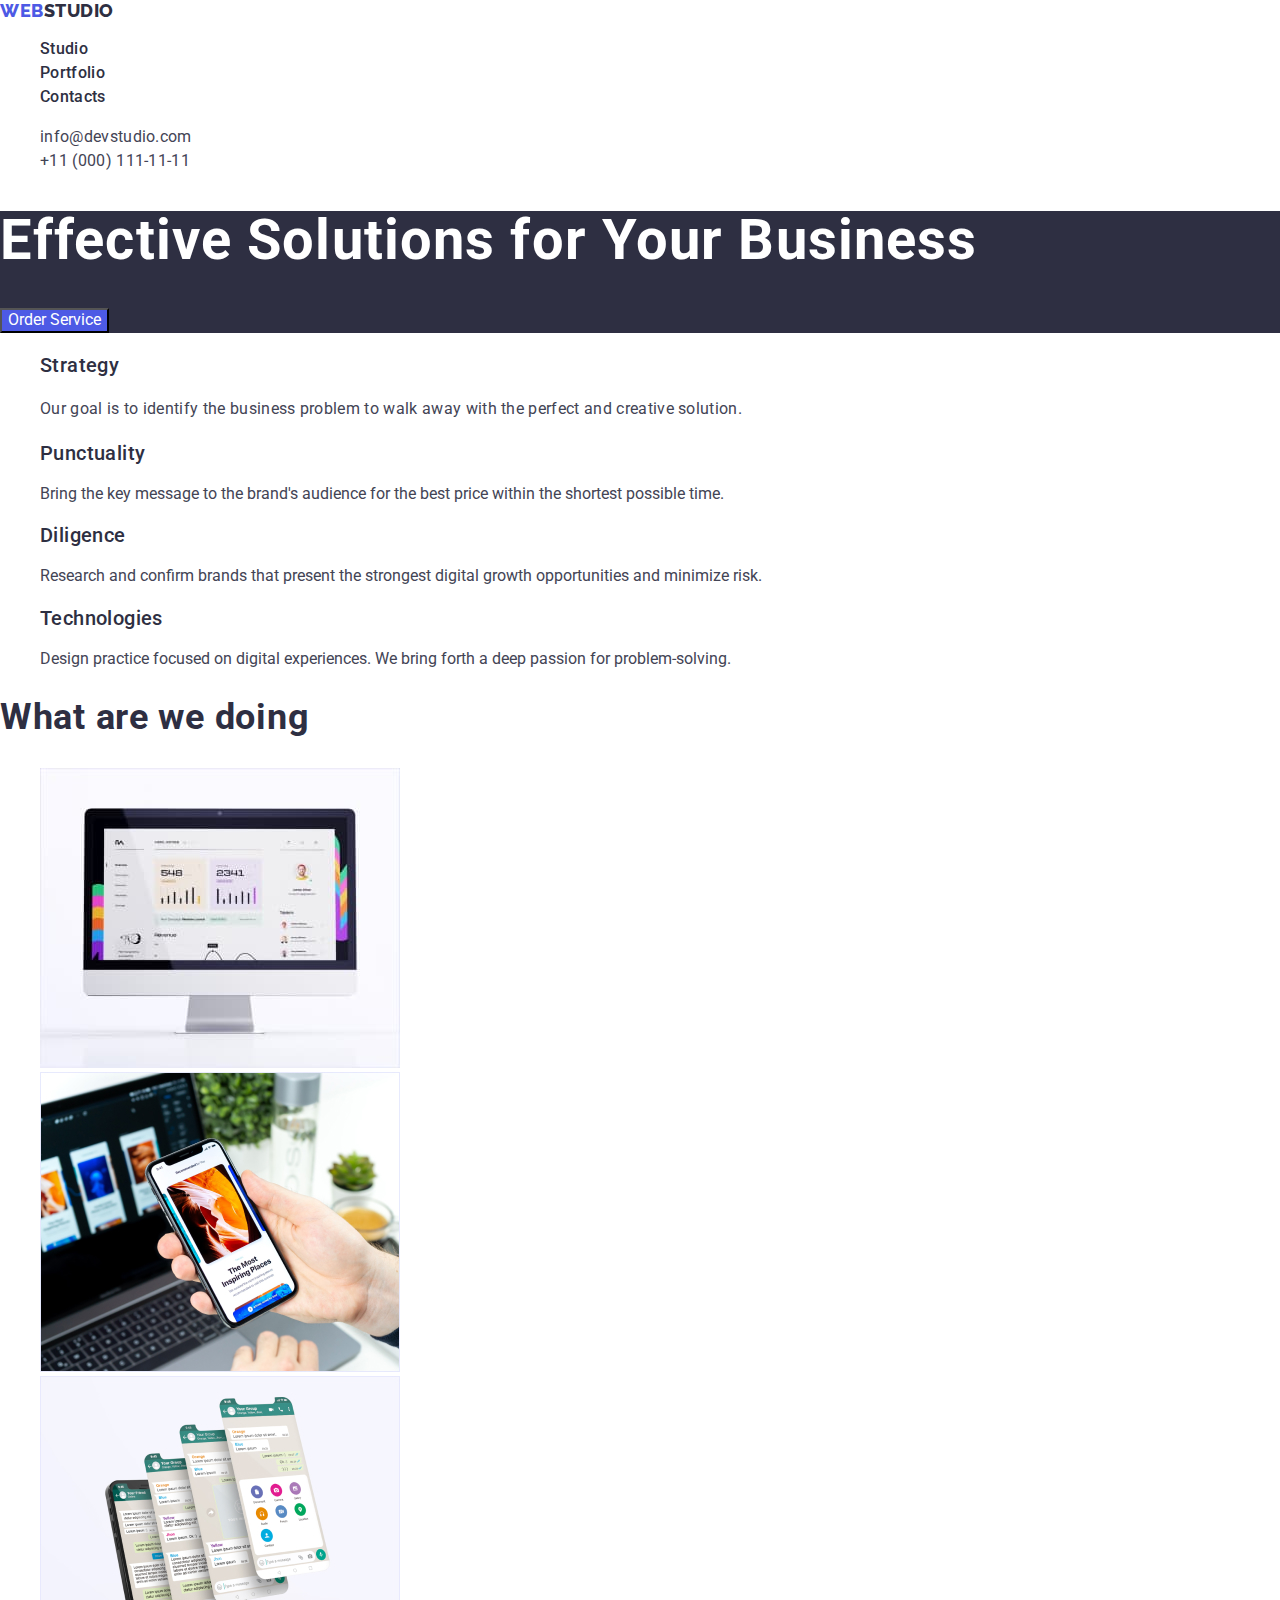
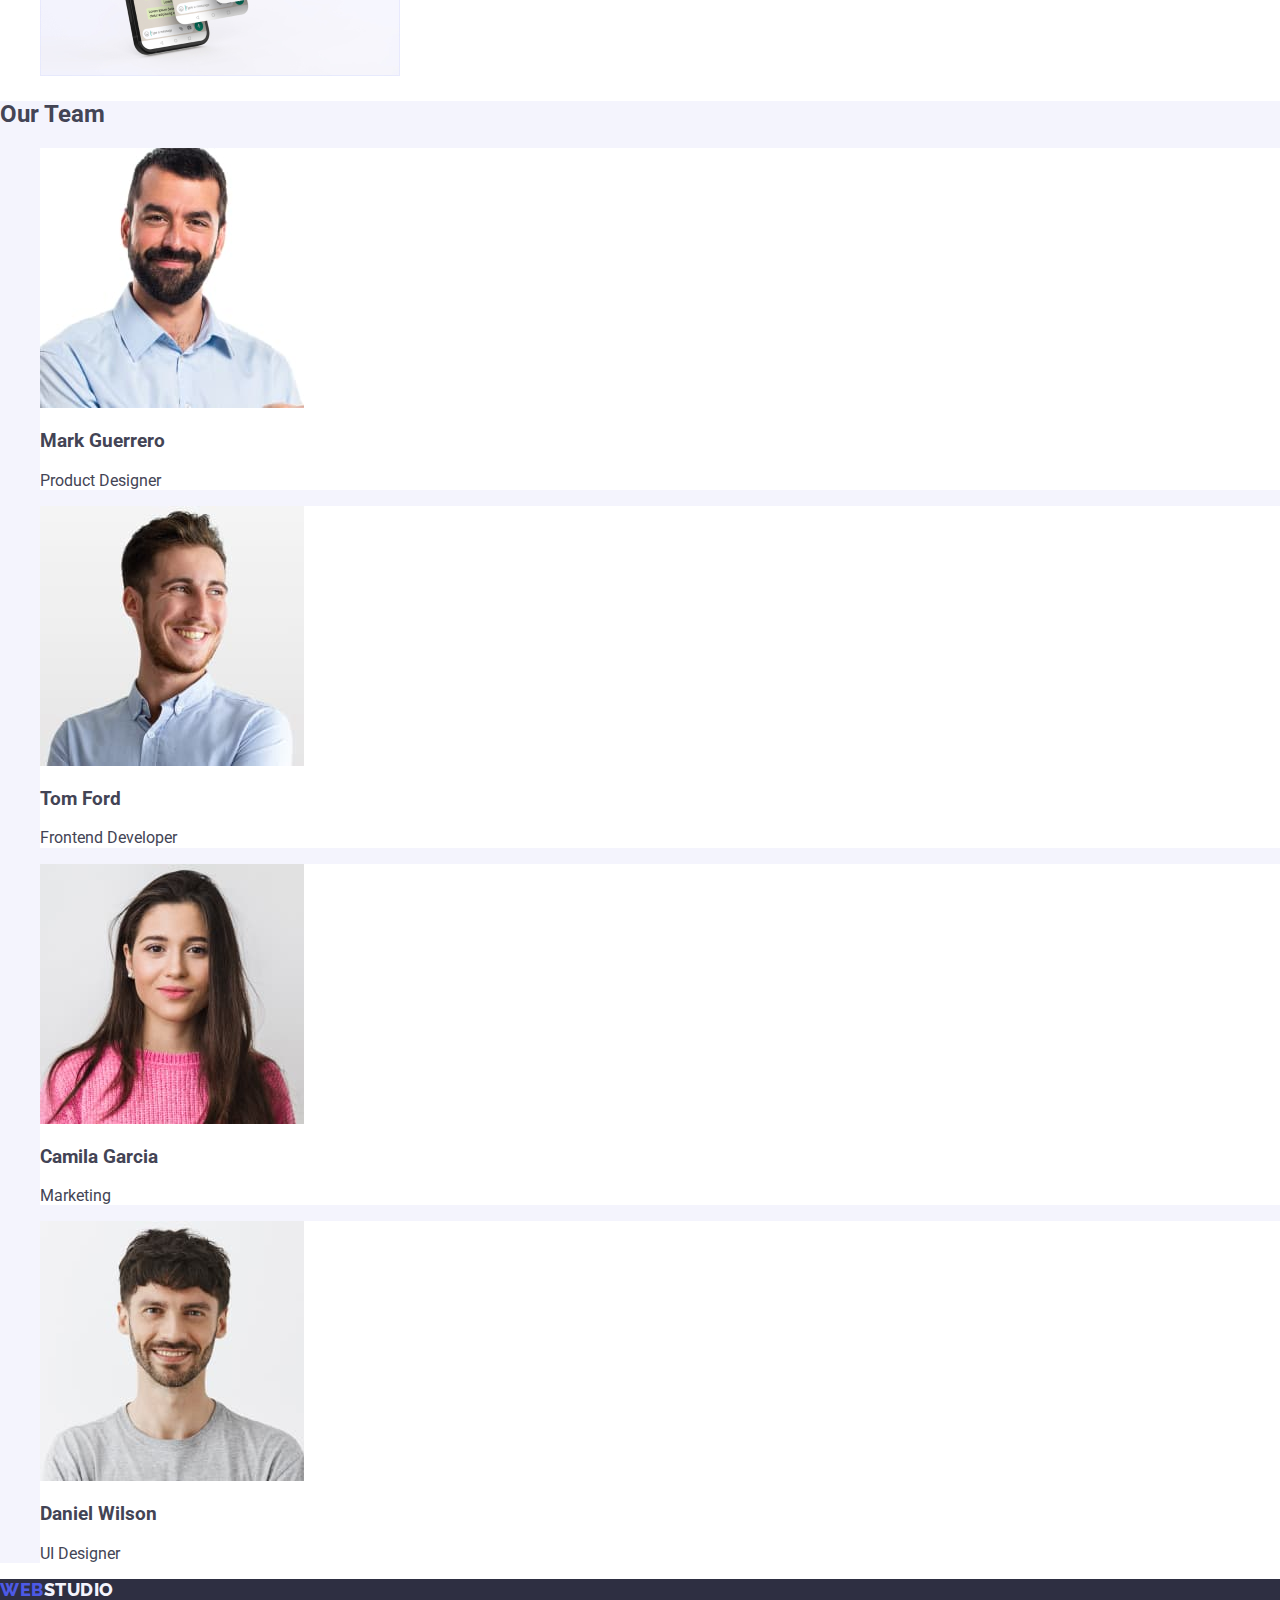
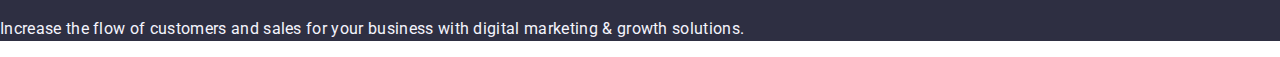
<file: index.html>
<!DOCTYPE html>
<html lang="en">
  <head>
    <meta charset="UTF-8" />
    <meta http-equiv="X-UA-Compatible" content="IE=edge" />
    <meta name="viewport" content="width=device-width, initial-scale=1.0" />
    <title>WebStudio</title>
    <!--Fonts-->

    <link rel="preconnect" href="https://fonts.googleapis.com" />
    <link rel="preconnect" href="https://fonts.gstatic.com" crossorigin />
    <link
      href="https://fonts.googleapis.com/css2?family=Raleway:wght@800&family=Roboto:wght@400;500;700;900&display=swap"
      rel="stylesheet"
    />

    <!--NORMALIZE-->
    <link
      rel="stylesheet"
      href="https://cdn.jsdelivr.net/npm/modern-normalize@2.0.0/modern-normalize.min.css"
    />
    <!--STILES-->
    <link rel="stylesheet" href="css/styles.css" />
  </head>
  <body class="page">
    <!--Header section-->
    <header class="header">
      <nav class="header-nav">
        <a class="header-webstudio link" href="./index.html"
          >WEB<span class="header-webstudio-web link">STUDIO</span></a
        >
        <ul class="header-list">
          <li class="header-item">
            <a class="header-link" href="http://127.0.0.1:5500/index.html"
              >Studio</a
            >
          </li>
          <li class="header-item">
            <a class="header-link" href="http://127.0.0.1:5500/portfolio.html"
              >Portfolio</a
            >
          </li>
          <li class="header-item">
            <a class="header-link" href="">Contacts</a>
          </li>
        </ul>
      </nav>
      <address>
        <ul class="header-networks">
          <li class="header-networks-item">
            <a class="header-networks-link" href="mailto:info@devstudio.com"
              >info@devstudio.com</a
            >
          </li>
          <li class="header-networks-item">
            <a class="header-networks-link" href="tel:+110001111111"
              >+11 (000) 111-11-11</a
            >
          </li>
        </ul>
      </address>
    </header>
    <!--Hero sections-->
    <main>
      <section class="hero-section">
        <h1 class="hero-tytle">Effective Solutions for Your Business</h1>
        <button class="hero-btn" type="button">Order Service</button>
      </section>
      <!--Main sections-->
      <section class="main-section">
        <h2 hidden class="main-advantages">Advantages</h2>
        <ul>
          <li class="main-advantages-strategy">
            <h3 class="main-strategy">Strategy</h3>
            <p class="main-strategy-description">
              Our goal is to identify the business problem to walk away with the
              perfect and creative solution.
            </p>
          </li>
          <li class="main-advantages-strategy">
            <h3 class="main-strategy">Punctuality</h3>
            <p class="main-strategy-descryption">
              Bring the key message to the brand's audience for the best price
              within the shortest possible time.
            </p>
          </li>
          <li class="main-advantages-strategy">
            <h3 class="main-strategy">Diligence</h3>

            <p class="main-strategy-descryption">
              Research and confirm brands that present the strongest digital
              growth opportunities and minimize risk.
            </p>
          </li>
          <li class="main-advantages-strategy">
            <h3 class="main-strategy">Technologies</h3>

            <p class="main-strategy-descryption">
              Design practice focused on digital experiences. We bring forth a
              deep passion for problem-solving.
            </p>
          </li>
        </ul>
      </section>
      <!--Photo section-->
      <section class="photo-section">
        <h2 class="photo-services">What are we doing</h2>
        <ul>
          <li class="photo-monitor">
            <img
              src="./images/img1(2).jpg"
              alt="monitor"
              width="360"
              height="300"
            />
          </li>
          <li class="photo-monitor">
            <img
              src="./images/Rectangle71(1)(1).jpg"
              alt="tel1"
              width="360"
              height="300"
            />
          </li>
          <li class="photo-monitor">
            <img
              src="./images/Rectangle71(2).jpg"
              alt="tel2"
              width="360"
              height="300"
            />
          </li>
        </ul>
      </section>
      <section class="photo-section-team">
        <h2 class="photo-our-team">Our Team</h2>
        <ul>
          <li class="photo-team">
            <img
              class="photo-face"
              src="./images/img.jpg"
              alt="face"
              width="264"
              height="260"
            />
            <h3 class="photo-people">Mark Guerrero</h3>
            <p class="photo-people-woorking">Product Designer</p>
          </li>
          <li class="photo-team">
            <img
              class="photo-face"
              src="./images/img(1).jpg"
              alt="face1"
              width="264"
              height="260"
            />
            <h3 class="photo-people">Tom Ford</h3>
            <p class="photo-people-woorking">Frontend Developer</p>
          </li>
          <li class="photo-team">
            <img
              class="photo-face"
              src="./images/img(2).jpg"
              alt="face2"
              width="264"
              height="260"
            />
            <h3 class="photo-people">Camila Garcia</h3>
            <p class="photo-people-woorking">Marketing</p>
          </li>
          <li class="photo-team">
            <img
              src="./images/img(3).jpg"
              alt="face3"
              width="264"
              height="260"
            />
            <h3 class="photo-people">Daniel Wilson</h3>
            <p class="photo-people-woorking">UI Designer</p>
          </li>
        </ul>
      </section>
    </main>
    <!--Footer section-->
    <footer class="footer-section">
      <a class="footer-webstudio link" href="./index.html"
        >WEB<span class="footer-webstudio-web link">STUDIO</span></a
      >
      <p class="footer-description">
        Increase the flow of customers and sales for your business with digital
        marketing & growth solutions.
      </p>
    </footer>
  </body>
</html>
</file>
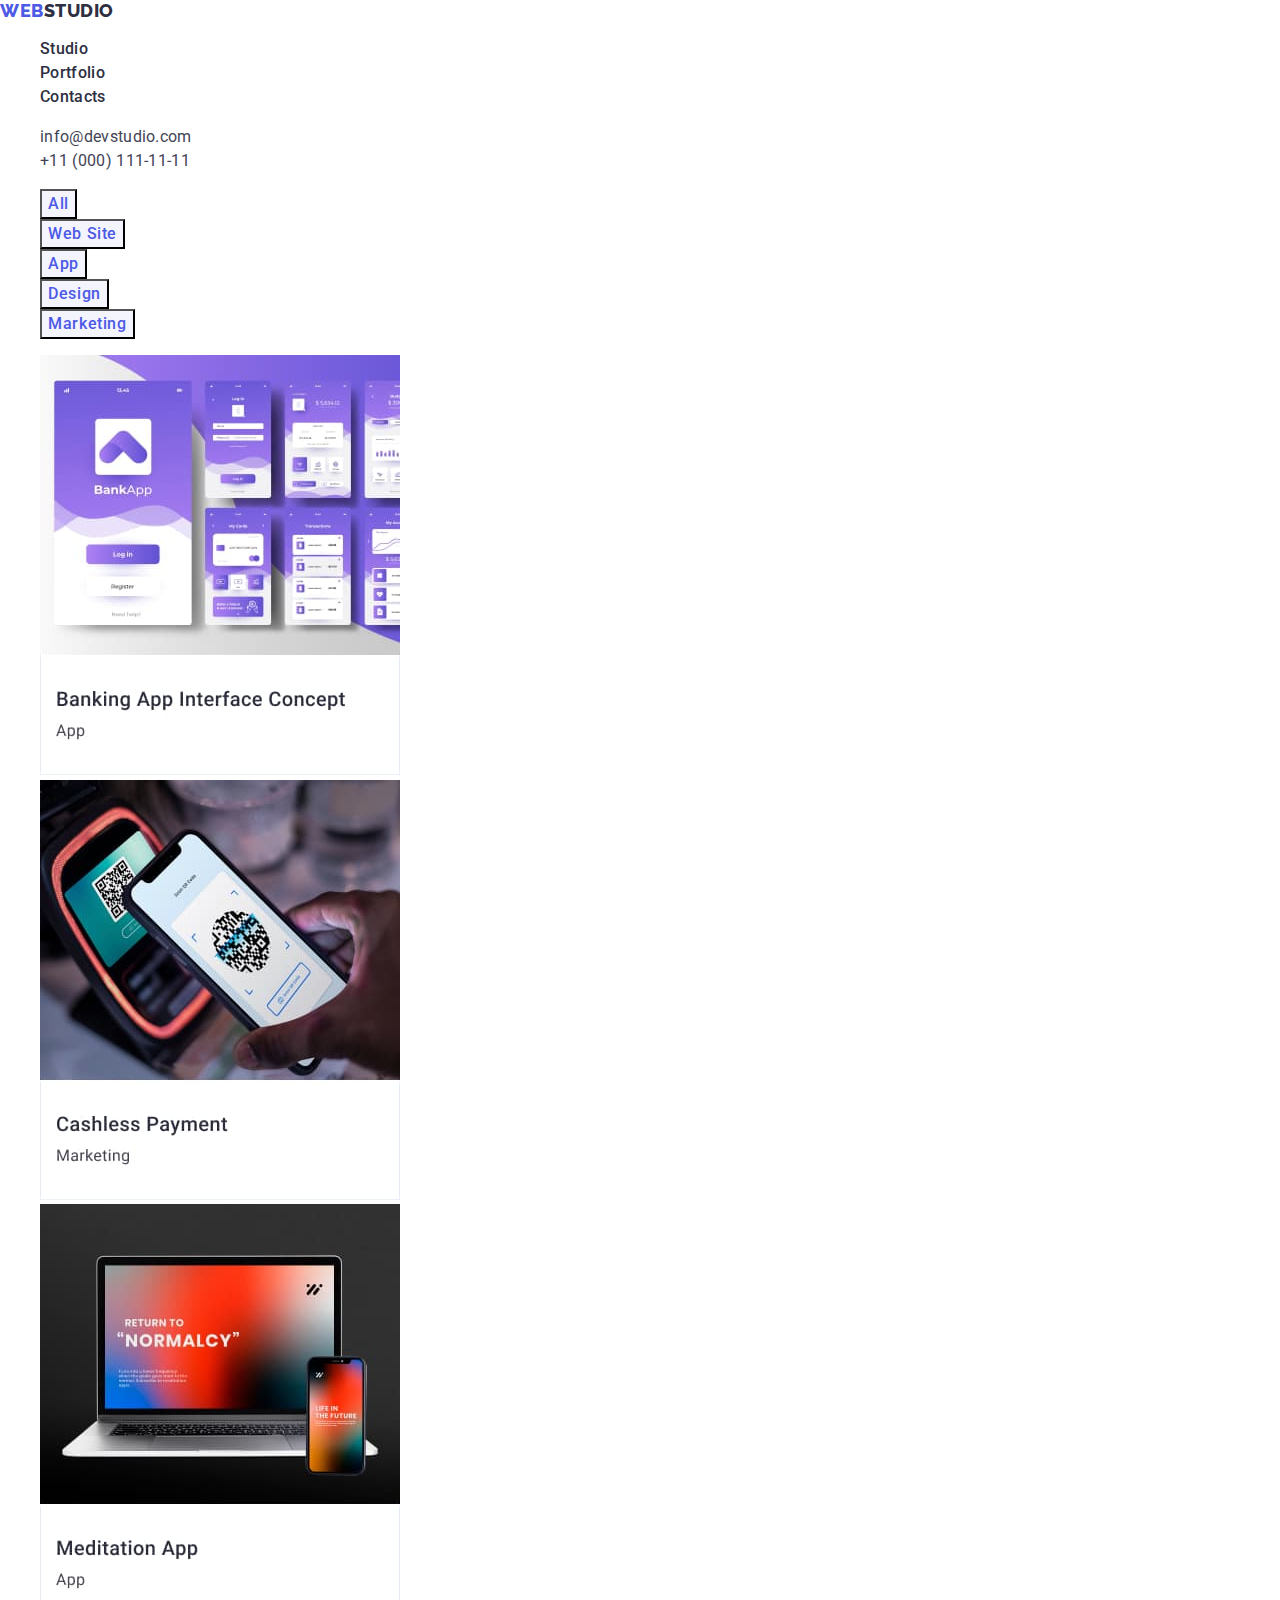
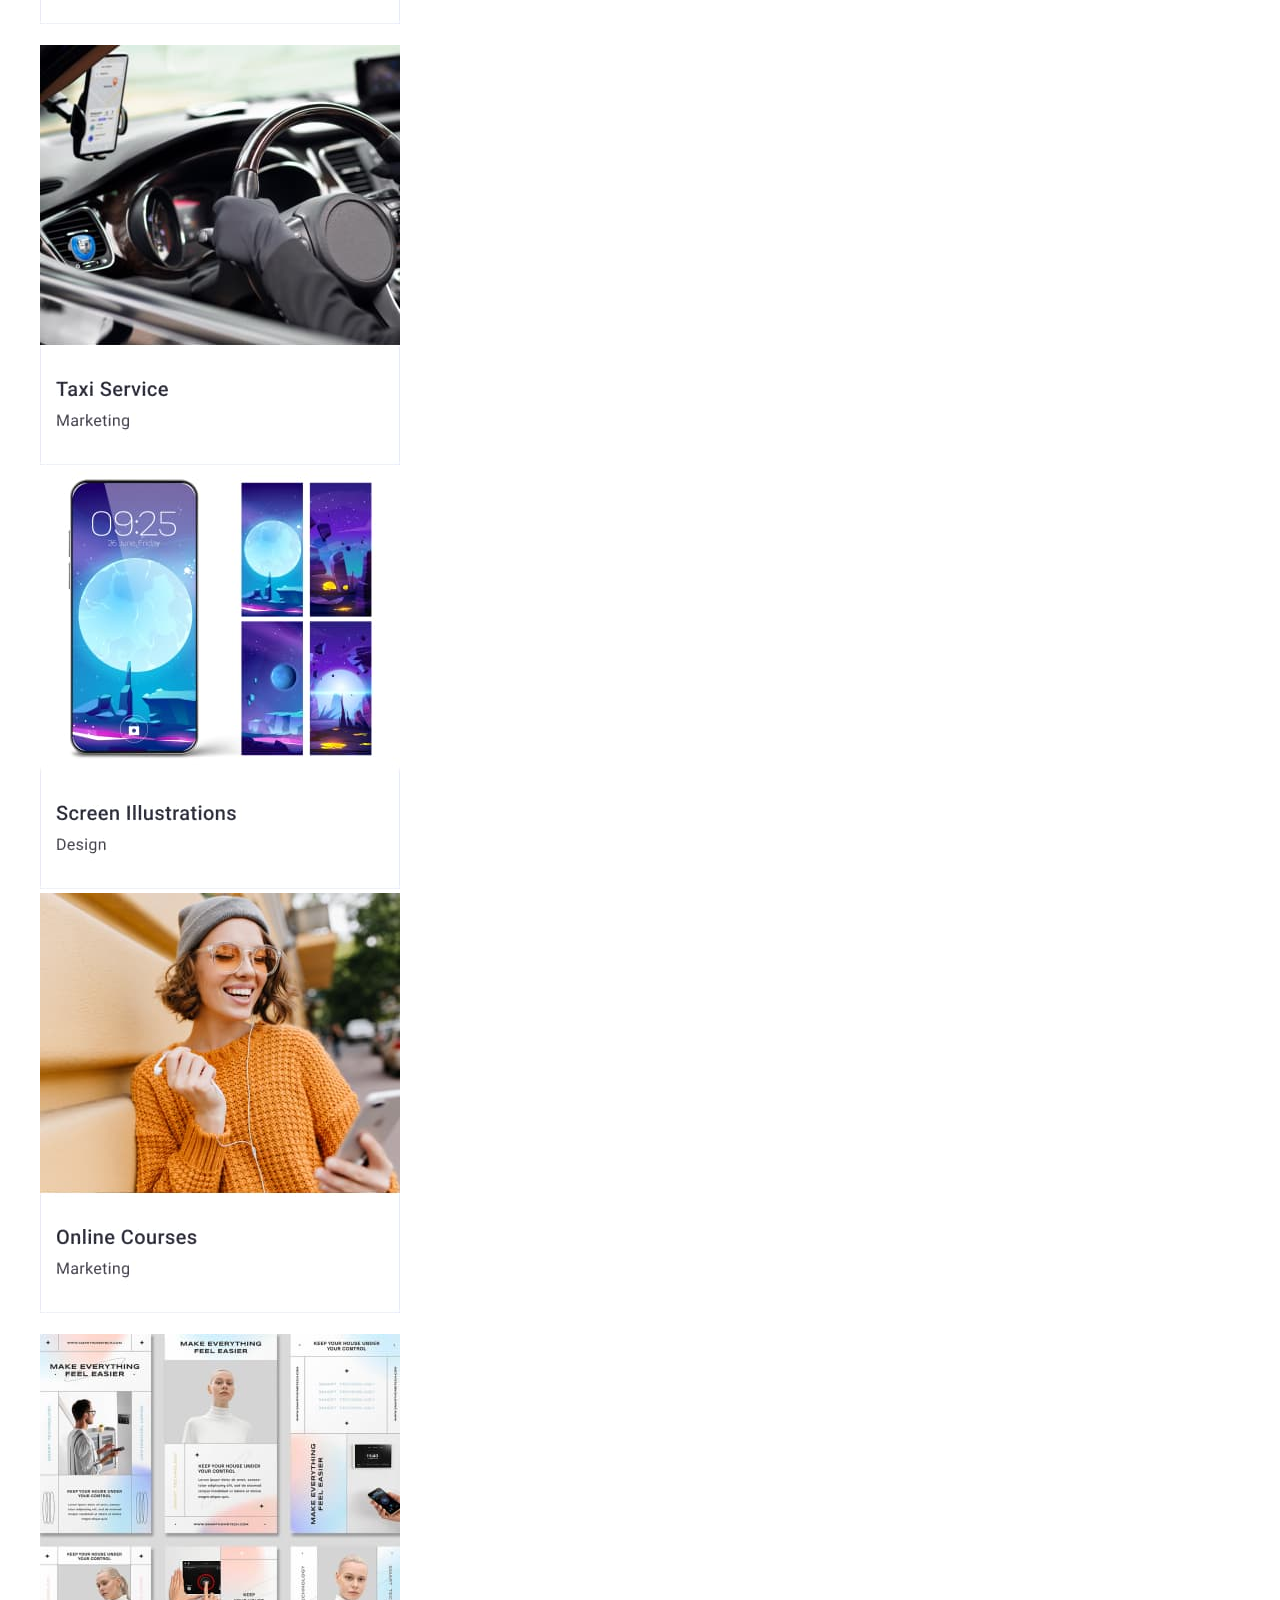
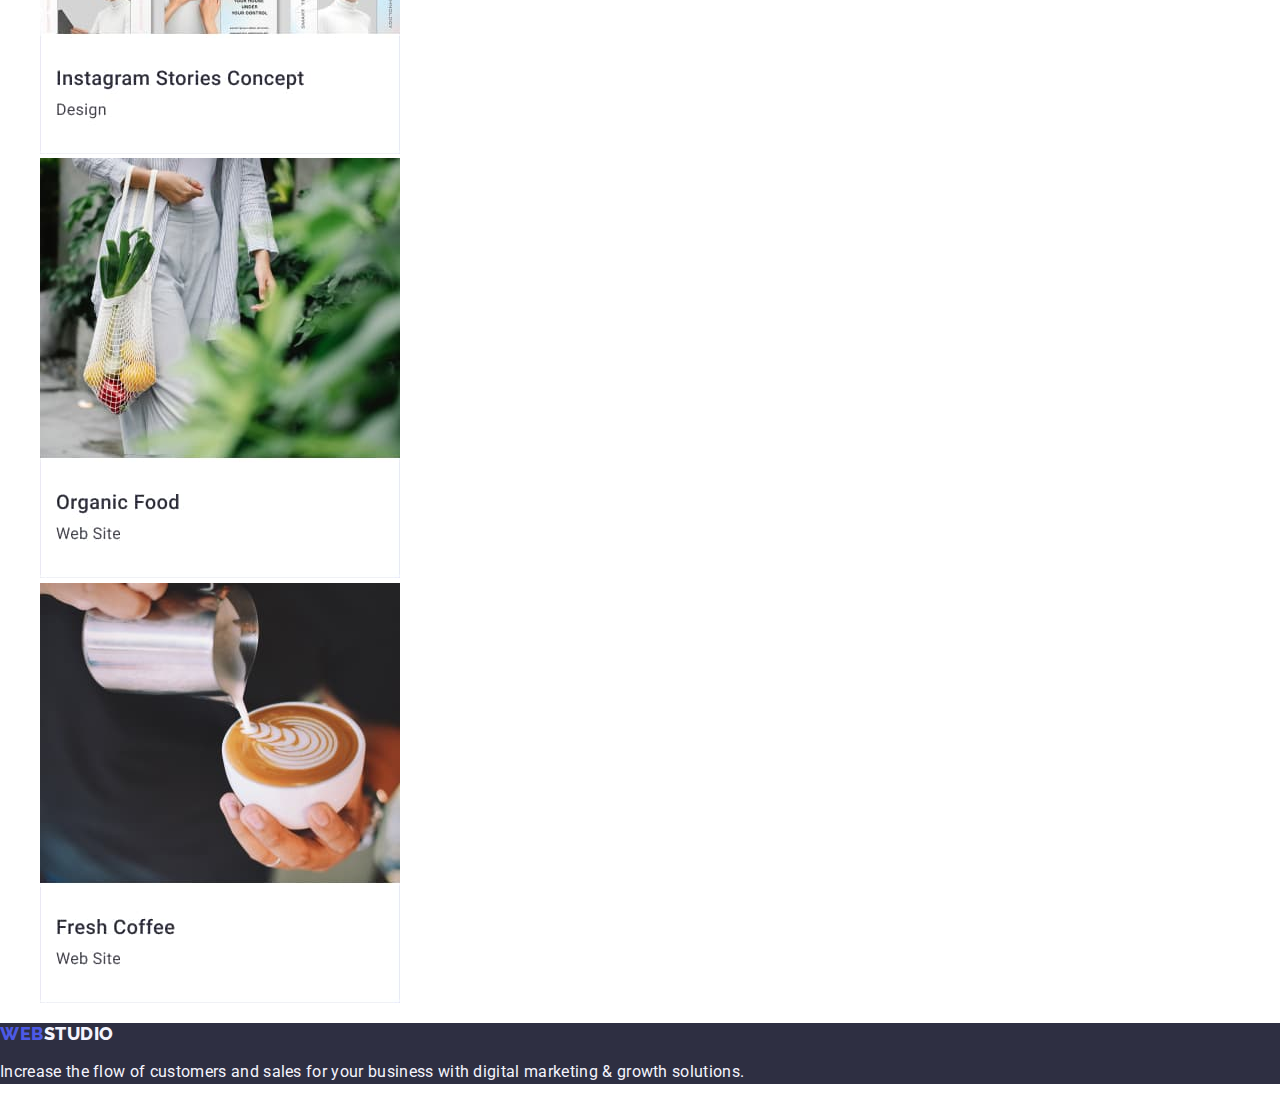
<file: portfolio.html>
<!DOCTYPE html>
<html lang="en">
  <head>
    <meta charset="UTF-8" />
    <meta http-equiv="X-UA-Compatible" content="IE=edge" />
    <meta name="viewport" content="width=device-width, initial-scale=1.0" />
    <title>WebStudio</title>
    <!--Fonts-->

    <link rel="preconnect" href="https://fonts.googleapis.com" />
    <link rel="preconnect" href="https://fonts.gstatic.com" crossorigin />
    <link
      href="https://fonts.googleapis.com/css2?family=Raleway:wght@800&family=Roboto:wght@400;500;700;900&display=swap"
      rel="stylesheet"
    />

    <!--NORMALIZE-->
    <link
      rel="stylesheet"
      href="https://cdn.jsdelivr.net/npm/modern-normalize@2.0.0/modern-normalize.min.css"
    />
    <!--STILES-->
    <link rel="stylesheet" href="./css/styles.css" />
  </head>
  <body class="page">
    <!--Header section-->
    <header class="header-section">
      <nav class="header-nav">
        <a class="header-webstudio link" href="./index.html"
          >WEB<span class="header-webstudio-web link">Studio</span></a
        >
        <ul class="header-list">
          <li class="header-item">
            <a class="header-link" href="http://127.0.0.1:5500/index.html"
              >Studio</a
            >
          </li>
          <li class="header-item">
            <a class="header-link" href="http://127.0.0.1:5500/portfolio.html"
              >Portfolio</a
            >
          </li>
          <li class="header-item">
            <a class="header-link" href="">Contacts</a>
          </li>
        </ul>
      </nav>
      <address>
        <ul class="header-networks">
          <li class="header-networks-item">
            <a class="header-networks-link" href="mailto:info@devstudio.com"
              >info@devstudio.com</a
            >
          </li>
          <li class="header-networks-item">
            <a class="header-networks-link" href="tel:+110001111111"
              >+11 (000) 111-11-11</a
            >
          </li>
        </ul>
      </address>
    </header>
    <!--Main Section-->

    <main class="main-portfolio-section">
      <section>
        <h1 hidden>Photo</h1>
        <ul class="list-style">
          <li class="main-portfolio-button">
            <button class="main-button-all" type="button">All</button>
          </li>
          <li class="main-button">
            <button class="main-button-all" type="button">Web Site</button>
          </li>
          <li class="main-button">
            <button class="main-button-all" type="button">App</button>
          </li>
          <li class="main-button">
            <button class="main-button-all" type="button">Design</button>
          </li>
          <li class="main-button">
            <button class="main-button-all" tupe="button">Marketing</button>
          </li>
        </ul>

        <!--Photo section-->

        <ul>
          <li class="photo-my">
            <img
              class="photo-my-monitor"
              src="./images/1.jpg"
              alt="monitor"
              width="360"
              height="420"
            />
          </li>
          <li class="photo-my">
            <img
              class="photo-my-monitor"
              src="./images/2.jpg"
              alt="tel1"
              width="360"
              height="420"
            />
          </li>
          <li class="photo-my">
            <img
              class="photo-my-monitor"
              src="./images/3.jpg"
              alt="computer"
              width="360"
              height="420"
            />
          </li>
        </ul>

        <ul class="photo-images-my">
          <li class="photo-images-woorking">
            <img
              class="photo-woorking"
              src="./images/4.jpg"
              alt="taxi"
              width="360"
              height="420"
            />
          </li>
          <li class="photo-images-woorking">
            <img
              class="photo-woorking"
              src="./images/5.jpg"
              alt="tel2"
              width="360"
              height="420"
            />
          </li>
          <li class="photo-images-woorking">
            <img
              class="photo-woorking"
              src="./images/6.jpg"
              alt="marketing"
              width="360"
              height="420"
            />
          </li>
        </ul>

        <ul class="photo-website-woorking">
          <li class="photo-website-instagram">
            <img
              class="photo-instagram"
              src="./images/7.jpg"
              alt="instagram"
              width="360"
              height="420"
            />
          </li>
          <li class="photo-website-instagram">
            <img
              class="photo-instagram"
              src="./images/8.jpg"
              alt="food"
              width="360"
              height="420"
            />
          </li>
          <li class="photo-website-instagram">
            <img
              class="photo-instagram"
              src="./images/9.jpg"
              alt="cofe"
              width="360"
              height="420"
            />
          </li>
        </ul>
      </section>
    </main>
    <!--Footer section-->
    <footer class="footer-section">
      <a class="footer-webstudio link" href="./index.html"
        >WEB<span class="footer-webstudio-web link">Studio</span></a
      >
      <p class="footer-description">
        Increase the flow of customers and sales for your business with digital
        marketing & growth solutions.
      </p>
    </footer>
  </body>
</html>
</file>
<file: css/styles.css>
.root {
}
.link {
  text-decoration: none;
}
.page {
  font-family: Roboto;
  color: #434455;
  background-color: #ffffff;
}
/*Reset*/
ul,
ol {
  list-style: none;
}
a {
  text-decoration: none;
}

/*header stiles*/
.header {
}
.header-nav {
}

.header-webstudio {
  font-family: "Raleway", sans-serif; 
  font-weight: 800;
  font-size: 18px;
  line-height: 1.17;
  letter-spacing: 0.03em;
  color: #4d5ae5;
  text-transform: uppercase;
}

.header-webstudio-web {
  color: #2e2f42;
}
.header-list {
}
.header-item {
}
.header-link {
  font-weight: 500;
  line-height: 1.5;
  letter-spacing: 0.02em;
  color: #2e2f42;
}
.header-link:hover {
  color: #404bbf;
}

.header-networks {
}
.header-networks-item {
}
.header-networks-link {
  font-style: normal;
  line-height: 1.5;
  letter-spacing: 0.02em;
  color: #434455;
}
.header-networks-link:hover {
  color: #404bbf;
}
/*hero styles*/
.hero-section {
  background-color: #2e2f42;
}
.hero-tytle {
  font-size: 56px;
  line-height: 1.07;
  letter-spacing: 0.02em;
  color: #ffffff;
}
.hero-btn {
  background: #4d5ae5;
  color: white;
}
.hero-btn:hover {
  background: #404bbf;
}
/*main styles*/
.main-section {
}
.main-advantages {
}
.main-advantages-strategy {
}
.main-strategy {
  font-weight: 500;
  font-size: 20px;
  line-height: 1.2;
  letter-spacing: 0.02em;
  color: #2e2f42;
}
.main-strategy-description {
  line-height: 1.5;
  letter-spacing: 0.02em;
  color: #434455;
}
/*MAIN portfolio*/
.main-portfolio-section {
}
.list-style {
}
.main-portfolio-button {
}
.main-button-all {
  background: #f4f4fd;
  font-family: "Roboto";
  font-weight: 500;
  line-height: 1.5;
  letter-spacing: 0.04em;
  color: #4d5ae5;
}
.main-button-all:hover {
  background: #404bbf;
  font-family: "Roboto";

  font-weight: 500;

  line-height: 1.5;

  display: flex;
  align-items: center;
  text-align: center;
  letter-spacing: 0.04em;

  color: #ffffff;
}
.main-button {
}

/*photo stiles*/
.photo-section {
}
.photo-services {
  font-weight: 700;
  font-size: 36px;
  line-height: 1.11;
  letter-spacing: 0.02em;
  color: #2e2f42;
}
.photo-monitor {
}
.photo-tel1 {
}
.photo-tel2 {
}
.photo-section-team {
  background: #f4f4fd;
}
.photo-team {
  background: #ffffff;
}
.photo-face {
}
.photo-people {
}
.photo-people-woorking {
}
/*PHOTO PORTFOLIO*/
.photo-my-section {
}
.photo-my {
}
.photo-my-monitor {
}

.photo-images-my {
}
.photo-images-woorking {
}
.photo-woorking {
}
.photo-website {
}
.photo-website-woorking {
}
.photo-website-instagram {
}
.photo-instagram {
}
/*Footer styles*/
.footer-section {
  background: #2e2f42;
}
.footer-webstudio {
  font-family: "Raleway", sans-serif;
  font-weight: 800;
  font-size: 18px;
  line-height: 1.17;
  letter-spacing: 0.03em;
  color: #4d5ae5;
  text-transform: uppercase;
}
.footer-webstudio-web {
  color: #f4f4fd;
}
.footer-description {
  line-height: 1.5;
  letter-spacing: 0.02em;
  color: #f4f4fd;
}
</file>
